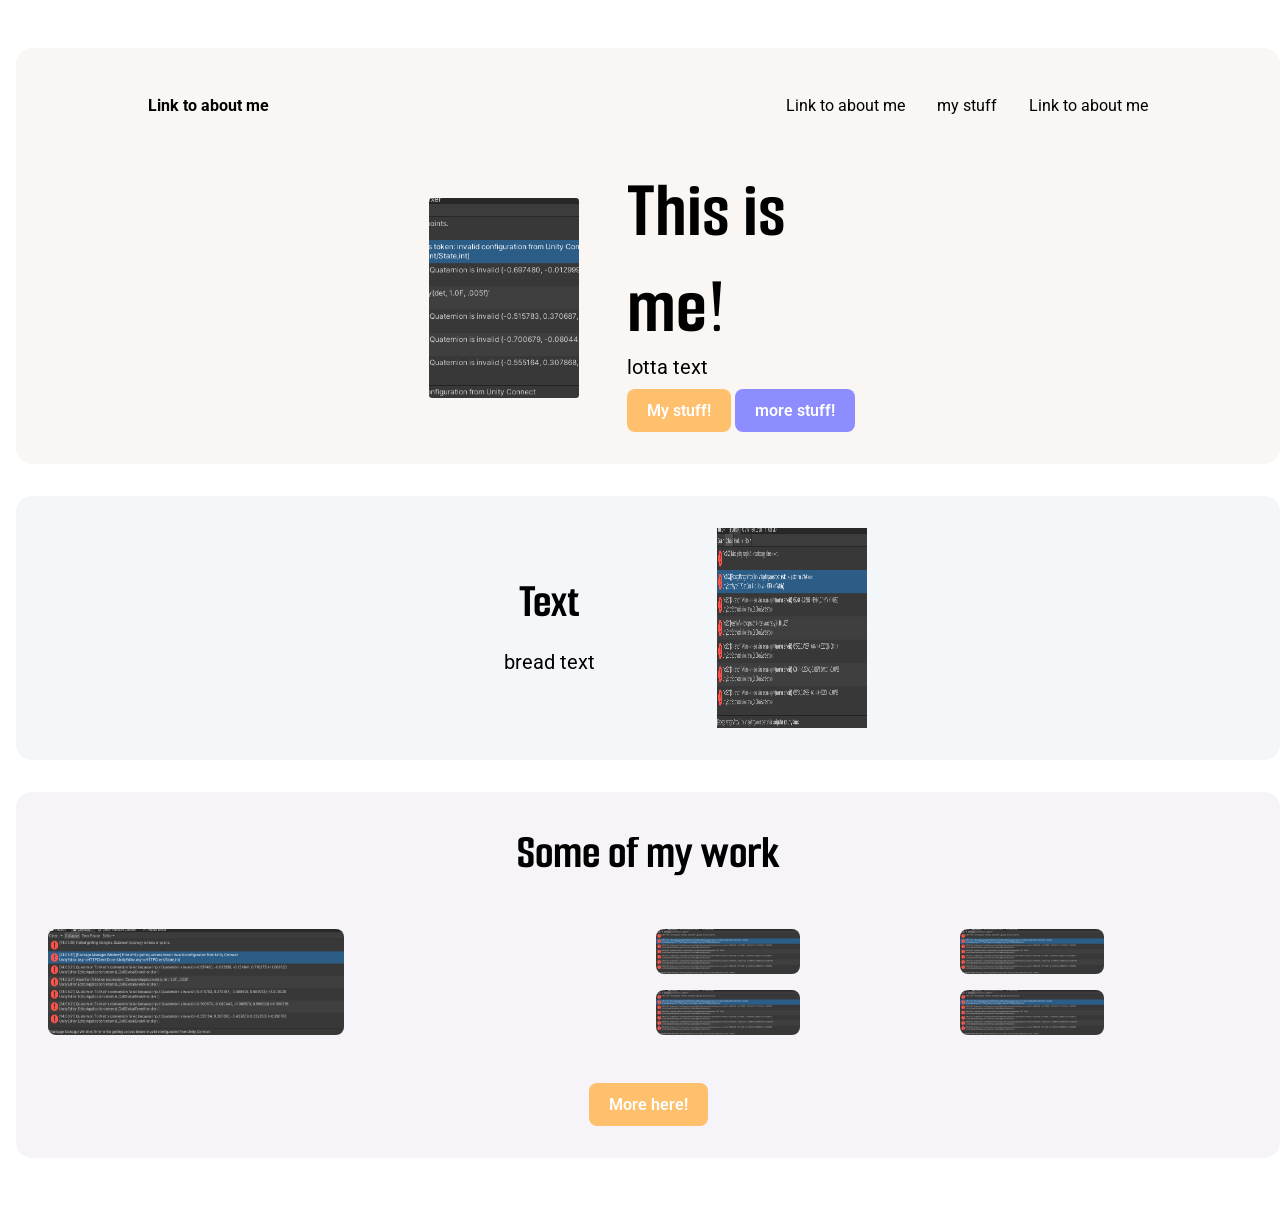
<file: index.html>
<!DOCTYPE html>
<html lang="en">
<head>
  <meta charset="UTF-8">
  <meta name="viewport" content="width= , initial-scale=1.0">
  <title>Hannes Nilsson Porfolio</title>
  <link rel="stylesheet" type="" href="style.css">
</head>
<body>
  <header>
    <nav>
      <ul>
        <!--A refers to a link, href is the target and the text is the clickable text. # provides a link to a object with the same ID somewhere on the same page-->
        <li><a href="AboutMe.html">Link to about me</a></li>
        <li><a href="AboutMe.html">Link to about me</a></li>
        <li><a href="#my-work">my stuff</a></li>
        <li><a href="AboutMe.html">Link to about me</a></li>
      </ul>
    </nav>
    <div class="flex-container">
      <img height="200px" width=" 150px" src="Assets\Images\Debug\BackgroundTest.png">
      <div class="text-container">
        <h1>This is me!</h1>
        <p>lotta text</p>
        <!--Objects can have multiple classes define this by putting a space between class names.
        Here the first button is of the class <cta-button> and the second is of the classes <cta-button> and <secondary> This lets it get styling from both classes in the css stylesheet.-->
        <a href="#my-work" class="cta-button">My stuff!</a>
        <a href="#my-work" class="cta-button secondary">more stuff!</a>
      </div>
    </div>
  </header>

  <section>
    <div class="flex-container">
      <div class="text-container">
        <h2>Text</h2>
        <p>bread text</p>        
      </div>
      <img height="200px" width="150px" src="Assets\Images\Debug\BackgroundTest.png">
    </div>
  </section>

  <!--Setting Id's lets us find and reference these sections or objects in other parts of our code.-->
  <section id="my-work">
    <h2>Some of my work</h2>
    <div class="grid-container">
      <img style="grid-area: img-1" src="Assets\Images\Debug\BackgroundTest.png">
      <img style="grid-area: img-2" src="Assets\Images\Debug\BackgroundTest.png">
      <img style="grid-area: img-3" src="Assets\Images\Debug\BackgroundTest.png">
      <img style="grid-area: img-4" src="Assets\Images\Debug\BackgroundTest.png">
      <img style="grid-area: img-5" src="Assets\Images\Debug\BackgroundTest.png">
    </div>
    <a href="https://www.github.com/Asennh" class="cta-button">More here!</a>
  </section>
</body>
</html>
</file>
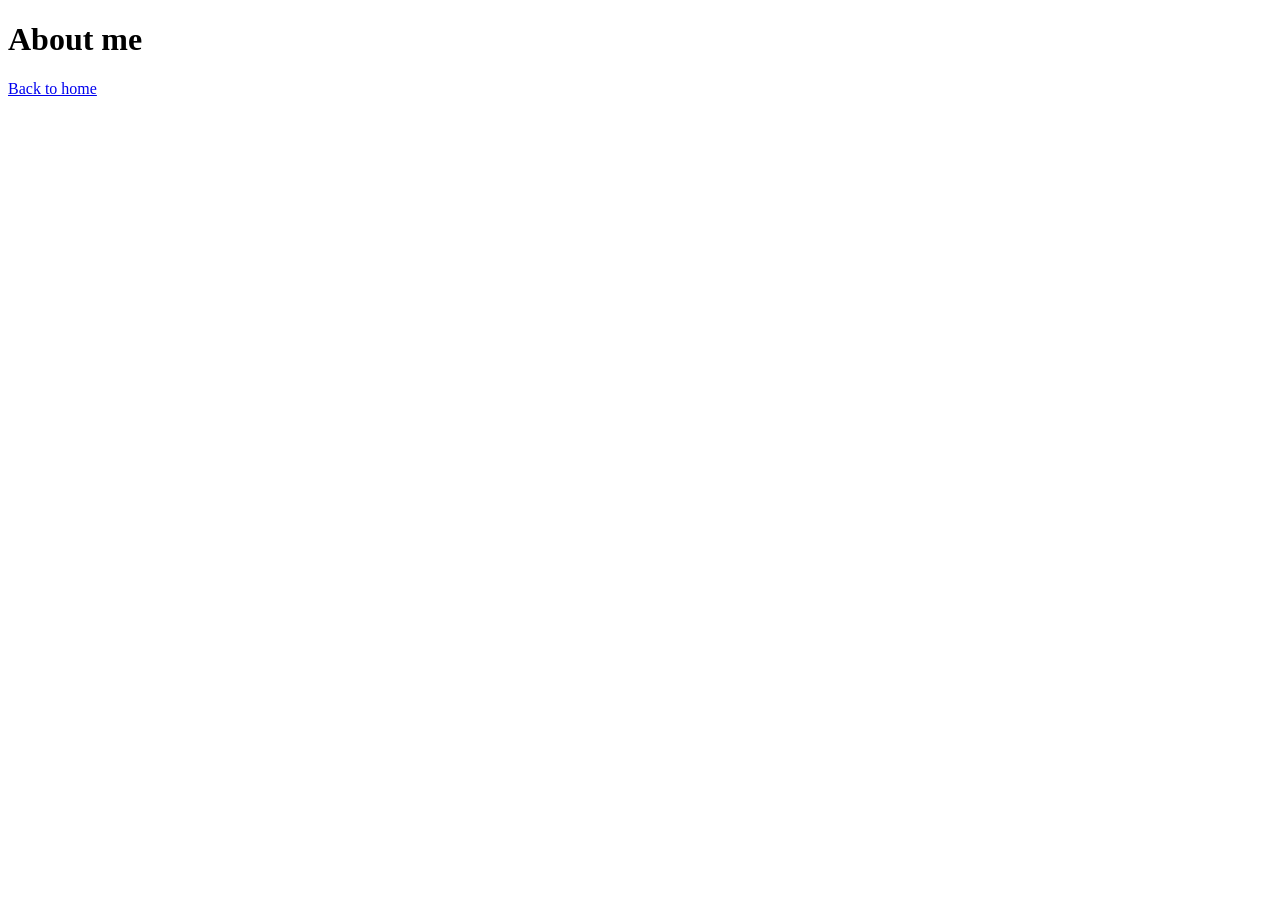
<file: AboutMe.html>
<!DOCTYPE html>
<html lang="en">
<head>
    <meta charset="UTF-8">
    <meta name="viewport" content="width=device-width, initial-scale=1.0">
    <title>Document</title>
</head>
<body>
    <h1>About me</h1>
    <a href="index.html">Back to home</a>
</body>
</html>
</file>
<file: style.css>
/*Font import*/
@import url("https://fonts.googleapis.com/css2?family=Roboto:ital,wght@0,100..900;1,100..900&display=swap");
@import url("https://fonts.googleapis.com/css2?family=Roboto:ital,wght@0,100..900;1,100..900&family=Smooch+Sans:wght@100..900&display=swap");

/*Variables are defined with -- followed by name. These can be referenced anywhere in the file using the var(variableName) functionality*/
:root
{
    --base-color: #ffffff;
    --text-color: #000000;
    --primary-color: #ffc06e;
    --secondary-color: #8D8DFF;
    --color-1: #F9F6F3;
    --color-2: #F3F7F9;
    --color-3: #F6F3F9;
}

*
{
    margin: 0;
    padding: 0;
    box-sizing: 0;
}

html
{
    font-family: Roboto, 'Segoe UI', Tahoma, Geneva, Verdana, sans-serif;
    color: var(--text-color);
}

body{
    padding: 1em;
    background-color: var(--base-color);
}

h1, h2, h3
{
    font-family: Smooch Sans, 'Segoe UI', Tahoma, Geneva, Verdana, sans-serif;
}

/*Since this is just classified as "nav" it will customize ALL nav objects in the directory. To customize one separetely, use a class.*/
nav
{
    /*Sets the margins in top, right, bottom, left order*/
    margin: 1em auto 3em auto;
    /*min(maximum pixel size, max percentage of the screen) -> nav bar can now grow to max 1k pixels but never larger than the screensize*/
    width: min(1000px, 100%);
}

/*Adding keywords to the end of another keyword like "nav" it will again modify ALL the content that matches these descriptions. In this case it will modify ALL unordered lists that are located inside of a <nav> module*/
nav ul
{
    display: flex;
    align-items: center;
    list-style-type: none;
    /*the em unit is a scalable measurement that is relative to the objects parents size*/
    gap: 2em;
}

nav li:first-child
{
    margin-right: auto;
    font-family: Roboto, Smooch Sans;
    font-weight: bold;
}

nav a
{
    text-decoration: none;
    color: var(--text-color);
}

nav a:hover
{
    text-decoration: underline;
}

header, section
{
    margin: 2em auto;
    width: min(75em, 100%);
    background-color: var(--color-1);
    padding: min(2em, 15%);
    border-radius: 1em;
}

/*This is for customizing classes, use .<class-name> to indicate the class*/
.flex-container
{
    display:  flex;
    justify-content: center;
    align-items: center;
    flex-wrap: wrap;
    gap: 3em;
}

header img{
    /*Using a percent as a unit of measurement indicates the % amount of the objects container to fill. In this case, the <header>*/
    max-width: 100%;
    border-radius: .2em;
    object-fit: cover;
    object-position: bottom;
}

.text-container
{
    /*flex(grow, shrink, prefered size)*/
    flex: 0 1 15em;
    justify-content: center;
}

.text-container h1
{
    /*rem means root em, or the fontsize of the root html element. So 5rem in this case would mean 5x the base em*/
    font-size: 5rem;
}

.text-container p
{
    margin: .75em 0 1m 0;
    font-size:  1.25rem;
    padding-bottom: .5em;
}

.cta-button
{
    display: inline-block;
    text-decoration: none;
    color: var(--base-color);
    background-color: var(--primary-color);
    padding: .75em 1.25em;
    border-radius: .5em;
    font-weight: 600;
}

.secondary
{
    background-color: var(--secondary-color);
}

section
{
    padding: 3em min(2em 15%);
    background-color: var(--color-2);
    text-align: center;
}

section h2
{
    font-size: 3em;
}

section p{
    margin-top: 1em;
    font-size: 1.25rem;
}

section#my-work
{
    background-color: var(--color-3);
}

.grid-container
{
    margin-top: 3em;
    margin-bottom: 3em;
    display: grid;
    width: 100%;
    grid-template-columns: repeat(4, 1fr);
    grid-template-rows: 1fr, 1fr;
    grid-template-areas: 
    "img-1 img-1 img-2 img-3"
    "img-1 img-1 img-4 img-5";
    gap: 1em;
}

.grid-container img
{
    height: 100%;
    width: 50%;
    border-radius: .5em;
    transition: 100ms ease;
}

.grid-container img:hover
{
    scale: 1.05;
}
</file>
